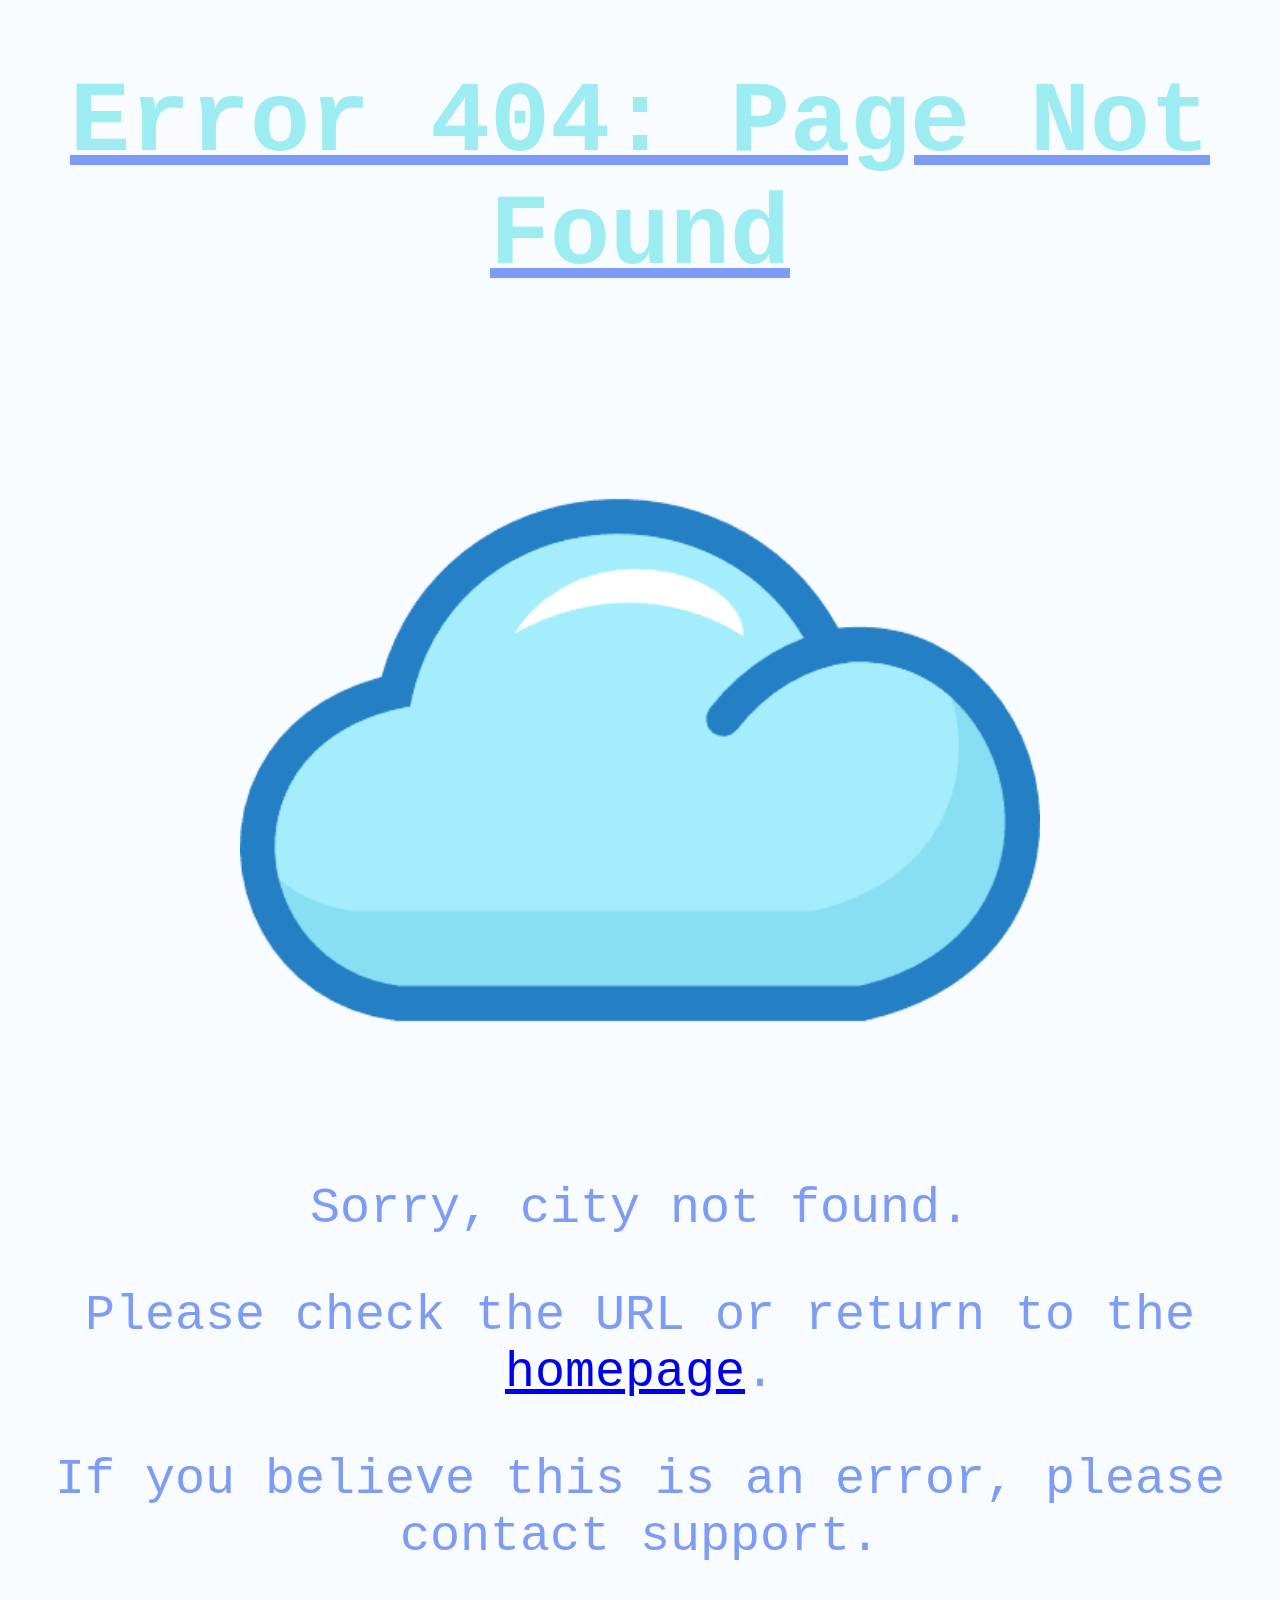
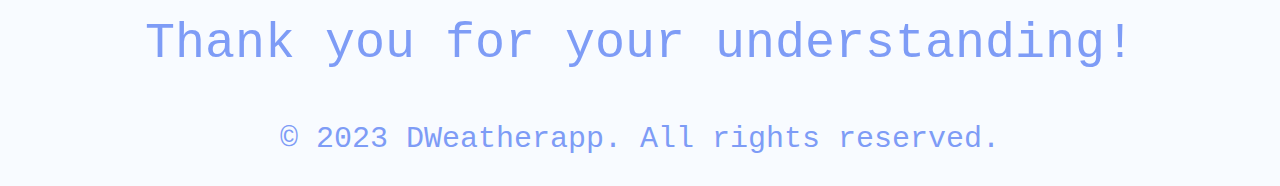
<file: errorcode.html>
<!DOCTYPE html>
<html lang="en">
<head>
    <meta charset="UTF-8">
    <meta name="viewport" content="width=device-width, initial-scale=1.0">
    <title>DWeatherapp</title>
    <link rel="stylesheet" href="errorcode.css">
</head>
<body>
    <div class="errorpage">
    <h1> Error 404: Page Not Found</h1>
    <img src="cloud-color-icon.png" alt="Error Image">
    <p>Sorry, city not found.</p>
    <p>Please check the URL or return to the <a href="index.html">homepage</a>.</p>
    <p>If you believe this is an error, please contact support.</p>
    <p>Thank you for your understanding!</p>
    <footer>
        <p>&copy; 2023 DWeatherapp. All rights reserved.</p>
        </footer>
        </div>
</body>
</html>
</file>
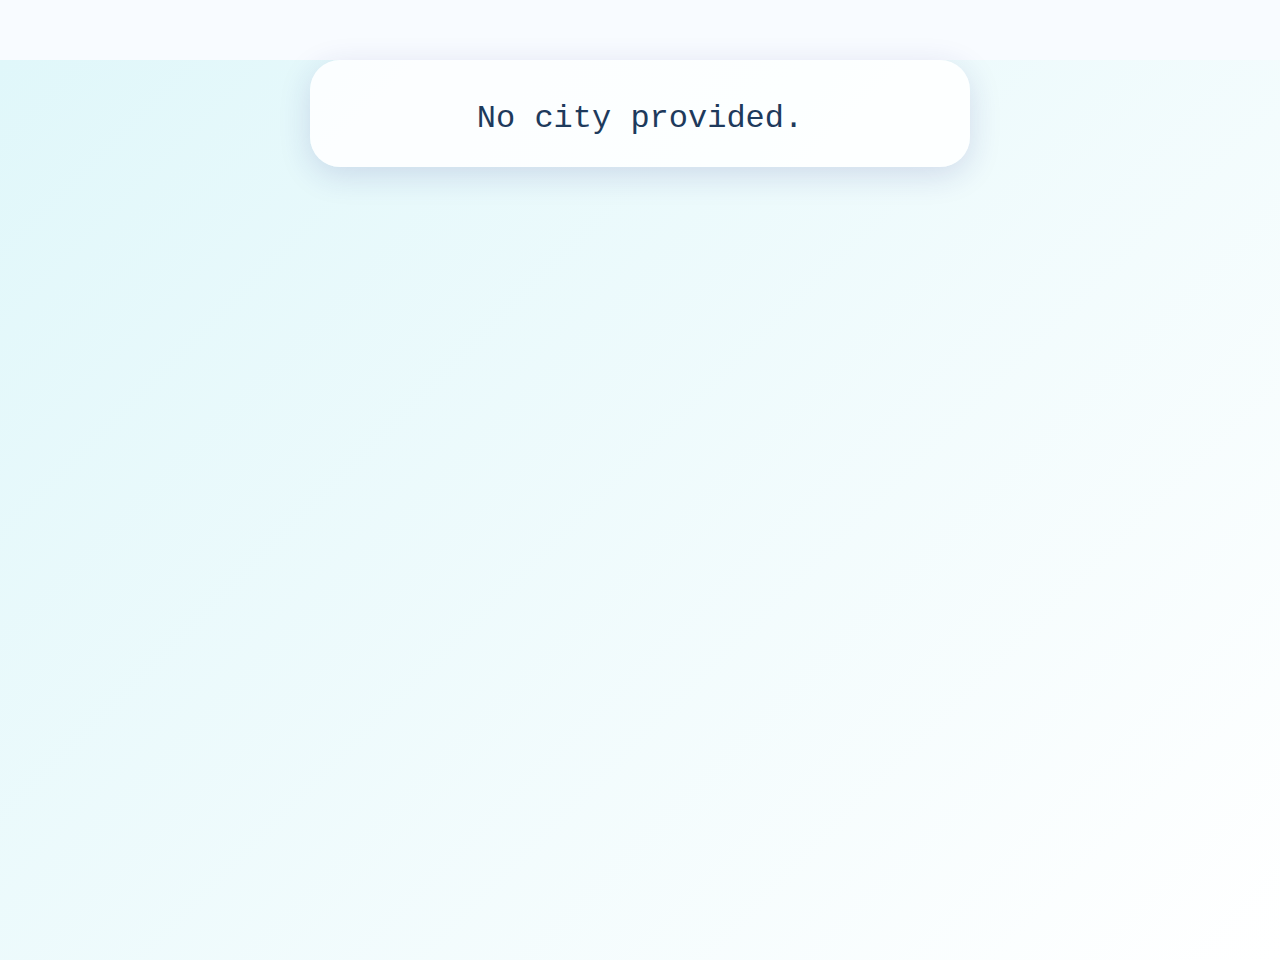
<file: weatherdisplay.html>
<!DOCTYPE html>
<html lang="en">
<head>
    <meta charset="UTF-8">
    <meta name="viewport" content="width=device-width, initial-scale=1.0">
    <title>DWeatherapp</title>
    <link rel="stylesheet" href="weatherdisplay.css">
</head>
<body>

   <p id="weatherResult">
   
   <script src="weatherdisplay.script.js"></script>
</body>
</html>
</file>
<file: errorcode.css>
*{
    font-family: 'Courier New', Courier, monospace;
    background-color: rgb(248, 251, 255);
    justify-content: center;
    display: justify;
}

.errorpage h1 {
    font-size: 100px;
    color: rgb(156, 236, 242);
    text-shadow: 10px;
    text-align: center;
    justify-content: center;
    text-decoration: underline;
    text-decoration-color: rgb(126, 156, 246);
}
.errorpage img {
    display: block;
    margin: 0 auto;
    width: 800px;
    height: 800px;
}
.errorpage footer p{
    font-size: 30px;
    color: rgb(126, 156, 246);
    text-align: center;
    justify-content: center;
    margin-top: 20px;
}
.errorpage p {
    font-size: 50px;
    color: rgb(126, 156, 246);
    text-align: center;
    justify-content: center;
    margin-top: 20px;
}
</file>
<file: weatherdisplay.css>
*{
     font-family: 'Courier New', Courier, monospace;
    background-color: rgb(248, 251, 255);
    justify-content: center;
    display: justify;
 }
 body {
    background: linear-gradient(135deg, #e0f7fa 0%, #ffffff 100%);
    min-height: 100vh;
    margin: 0;
    padding: 0;
}

 #weatherResult {
    background: rgba(255, 255, 255, 0.85);
    border-radius: 30px;
    box-shadow: 0 8px 32px 0 rgba(31, 38, 135, 0.15);
    width: 600px;
    max-width: 90vw;
    margin: 60px auto 0 auto;
    padding: 40px 30px 30px 30px;
    display: flex;
    flex-direction: column;
    align-items: center;
    font-size: 2rem;
    color: #1e3a5c;
    transition: box-shadow 0.3s;
 }
 .p{
    font-size: 100px;
    color: rgb(156, 236, 242);
    text-align: center;
    text-shadow: 10px;
 }
 #weatherResult img {
    width: 220px;
    height: 220px;
    margin-bottom: 20px;
    filter: drop-shadow(0 4px 16px #b3c6e7);
 }

 h1 {
    font-size: 3.5rem;
    color: #2196f3;
    text-align: center;
    margin-top: 40px;
    margin-bottom: 10px;
    text-shadow: 0 2px 8px #b3c6e7;
    letter-spacing: 2px;
    font-weight: bold;
}

.weather-details {
    margin-top: 20px;
    font-size: 1.3rem;
    color: #1565c0;
    text-align: center;
    line-height: 1.6;
}

@media (max-width: 700px) {
    #weatherResult {
        width: 95vw;
        padding: 20px 5px;
    }
    #weatherResult img {
        width: 120px;
        height: 120px;
    }
    h1 {
        font-size: 2rem;
    }
}
</file>
